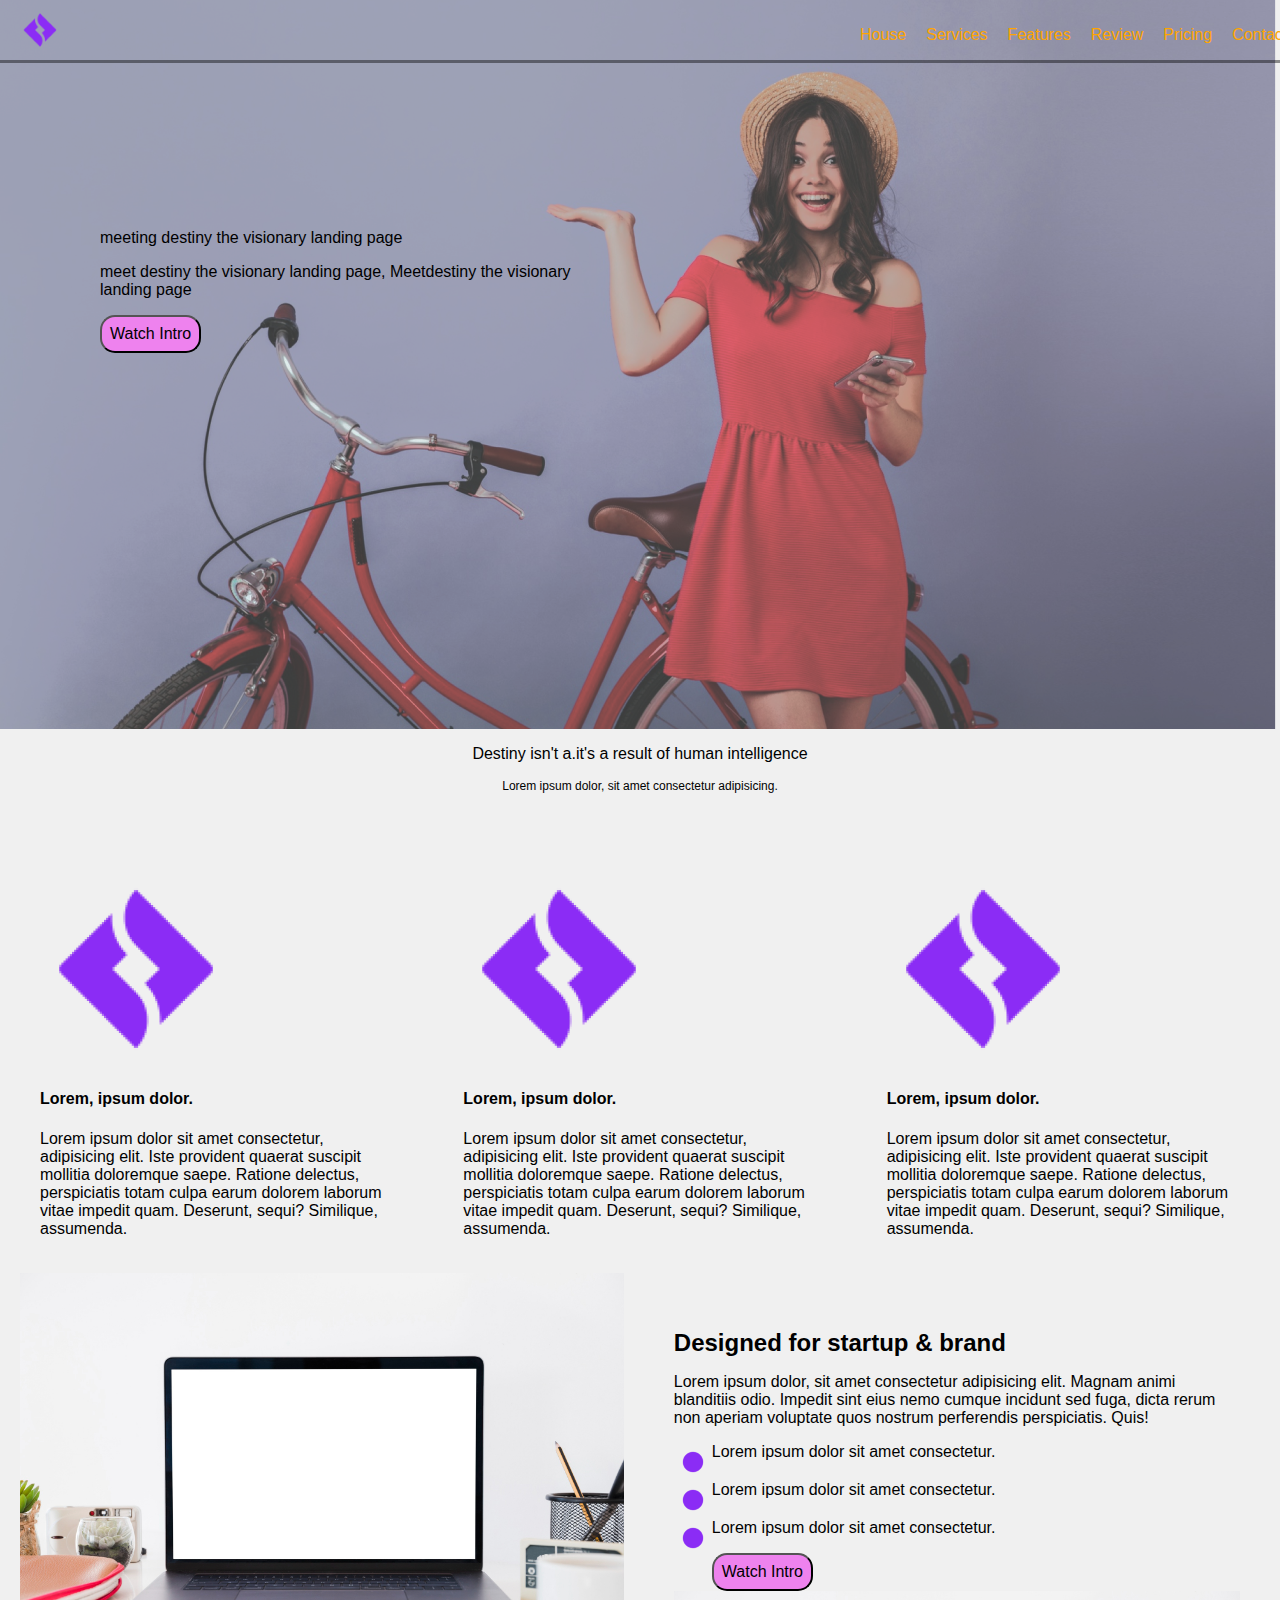
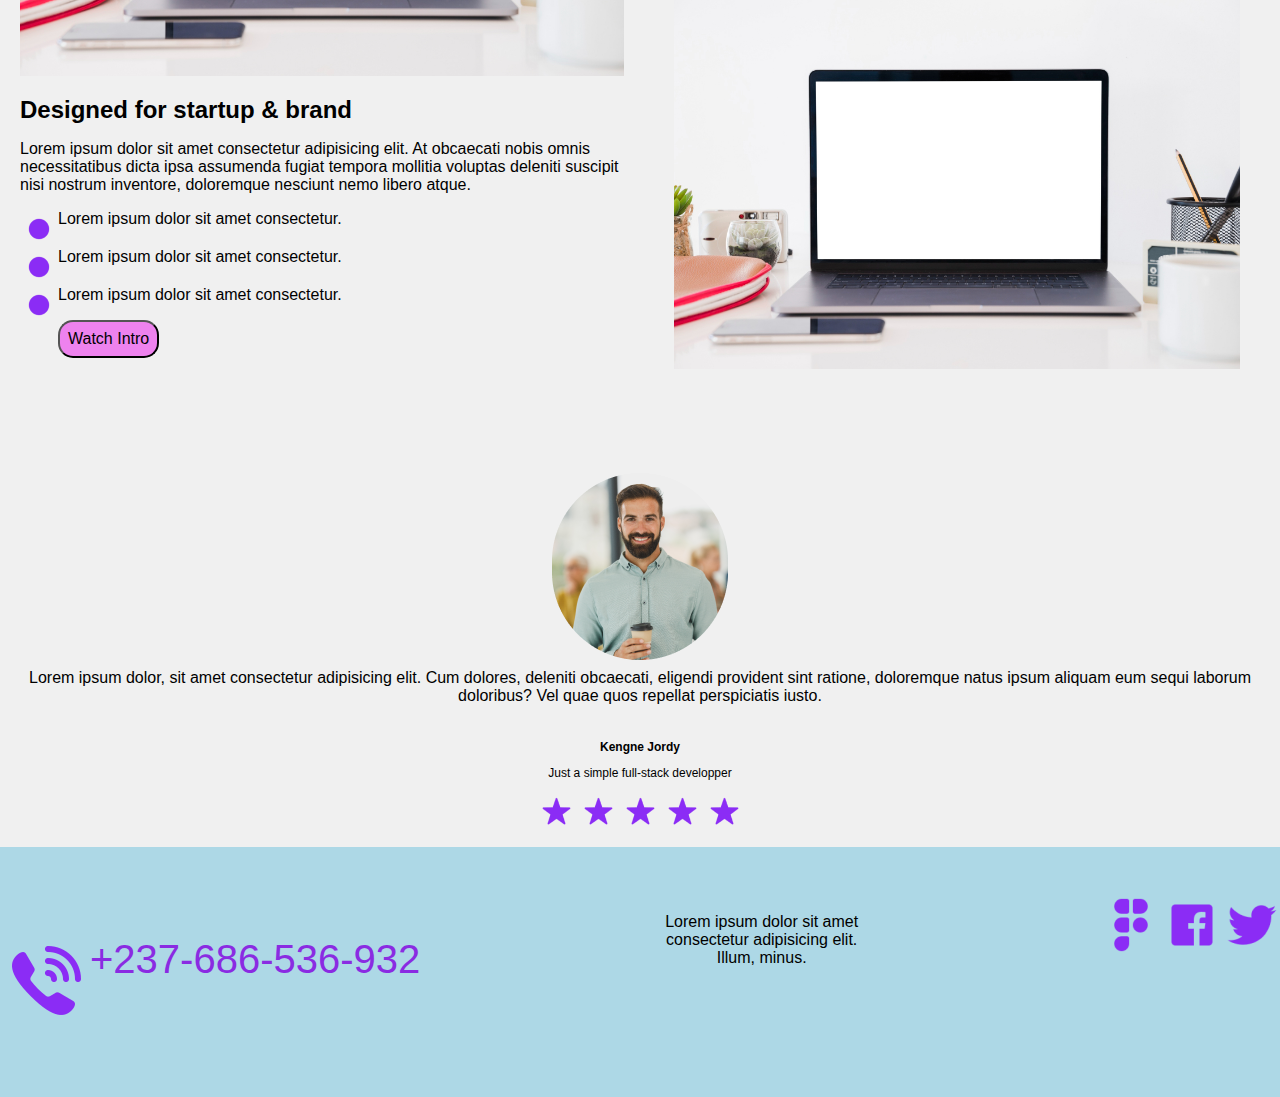
<file: pages/index.html>
<!DOCTYPE html>
<html lang="fr">
<head>
    <meta charset="UTF-8">
    <meta name="viewport" content="width=device-width, initial-scale=1.0">
    <link rel="stylesheet" href="./../asset/styles/styles_index.css">
    <title>Index</title>
</head>
<body>
    <header class="hero">
        <section class="flex0">
            <nav>
                <div class="logo">
                    <img src="./../asset/icons/Jira.png" alt="logo">
                </div>
                <ol>
                    <li><a href="./../pages/About.html">House</a></li>
                    <li><a href="#">Services</a></li>
                    <li><a href="#">Features</a></li>
                    <li><a href="#">Review</a></li>
                    <li><a href="#">Pricing</a></li>
                    <li><a href="#">Contact</a></li>
                </ol>
            </nav>
        </section>

        <section>
            <div class="p100">
                <p>meeting destiny the visionary landing page</p>
                <p>meet destiny the visionary landing page, Meetdestiny the visionary landing page</p>
                <button class="button">Watch Intro</button>
            </div>
        </section>
    </header>

    <section>
        <p class="centre">Destiny isn't a.it's a result of human intelligence</p>
        <p style="font-size: 12px; text-align: center;">Lorem ipsum dolor, sit amet consectetur adipisicing.</p>
    </section>
    <section class="inligne-block">
        <article class="block">
            <img src="./../asset/icons/Jira.png" alt=""><h4>Lorem, ipsum dolor.</h4><p>Lorem ipsum dolor sit amet consectetur, adipisicing elit. Iste provident quaerat suscipit mollitia doloremque saepe. Ratione delectus, perspiciatis totam culpa earum dolorem laborum vitae impedit quam. Deserunt, sequi? Similique, assumenda.</p>
        </article>
        <article class="block">
            <img src="./../asset/icons/Jira.png" alt=""><h4>Lorem, ipsum dolor.</h4><p>Lorem ipsum dolor sit amet consectetur, adipisicing elit. Iste provident quaerat suscipit mollitia doloremque saepe. Ratione delectus, perspiciatis totam culpa earum dolorem laborum vitae impedit quam. Deserunt, sequi? Similique, assumenda.</p>
        </article>
        <article class="block">
            <img src="./../asset/icons/Jira.png" alt=""><h4>Lorem, ipsum dolor.</h4><p>Lorem ipsum dolor sit amet consectetur, adipisicing elit. Iste provident quaerat suscipit mollitia doloremque saepe. Ratione delectus, perspiciatis totam culpa earum dolorem laborum vitae impedit quam. Deserunt, sequi? Similique, assumenda.</p>
        </article>
    </section>

    <section class="inligne-block">
        <article style="background-color: bisque;">
            <div>
                <img src="./../asset/images/ordi.jpg" alt="" width="100%" height="80%">
            </div>
            <h1>Designed for startup & brand</h1>
            <p style="font-size: 16px;">Lorem ipsum dolor sit amet consectetur adipisicing elit. At obcaecati nobis omnis necessitatibus dicta ipsa assumenda fugiat tempora mollitia voluptas deleniti suscipit nisi nostrum inventore, doloremque nesciunt nemo libero atque.</p>
            <p class="clear"><img src="./../asset/images/Full Stop.png" alt="" class="floot">Lorem ipsum dolor sit amet consectetur.</p>
            <p class="clear"><img src="./../asset/images/Full Stop.png" alt="" class="floot">Lorem ipsum dolor sit amet consectetur.</p>
            <p class="clear"><img src="./../asset/images/Full Stop.png" alt="" class="floot">Lorem ipsum dolor sit amet consectetur.</p>
            <button class="button clear">Watch Intro</button>
        </article>
        <arcticle class="block">
            <h1>Designed for startup & brand</h1>
            <p style="font-size: 16px;">Lorem ipsum dolor, sit amet consectetur adipisicing elit. Magnam animi blanditiis odio. Impedit sint eius nemo cumque incidunt sed fuga, dicta rerum non aperiam voluptate quos nostrum perferendis perspiciatis. Quis!</p>
            <p class="clear"><img src="./../asset/images/Full Stop.png" alt="" class="floot">Lorem ipsum dolor sit amet consectetur.</p>
            <p class="clear"><img src="./../asset/images/Full Stop.png" alt="" class="floot">Lorem ipsum dolor sit amet consectetur.</p>
            <p class="clear"><img src="./../asset/images/Full Stop.png" alt="" class="floot">Lorem ipsum dolor sit amet consectetur.</p>
            <button class="button clear">Watch Intro</button>
            <div>
                <img src="./../asset/images/ordi.jpg" alt="" width="100%" height="80%">
            </div>
        </arcticle>
    </section>

    <section style="margin-top: 400px;" class="centre">
        <img src="./../asset/images/Business.png" alt="">
        <p style="margin: 5px;"> Lorem ipsum dolor, sit amet consectetur adipisicing elit. Cum dolores, deleniti obcaecati, eligendi provident sint ratione, doloremque natus ipsum aliquam eum sequi laborum doloribus? Vel quae quos repellat perspiciatis iusto.</p>
        <br><p style="font-size: 12px; font-weight: bold;">Kengne Jordy</p>
        <p style="font-size: 12px;">Just a simple full-stack developper</p>
        <p><img src="./../asset/images/Group 13.png" alt=""></p>
    </section>

    <footer class="pied">
        <p style="font-size: 40px; color: blueviolet;"><img src="./../asset/images/Ringer Volume.png" alt="" class="floot">+237-686-536-932</p>
        <article class="block1 centre">
            <p style="width: 200px;">Lorem ipsum dolor sit amet consectetur adipisicing elit. Illum, minus.</p>
        </article>
        <article>
            <img src="./../asset/images/Figma.png" alt="">
            <img src="./../asset/images/Facebook.png" alt="">
            <img src="./../asset/images/Twitter.png" alt="">
        </article>
    </footer>
</body>
</html>
</file>
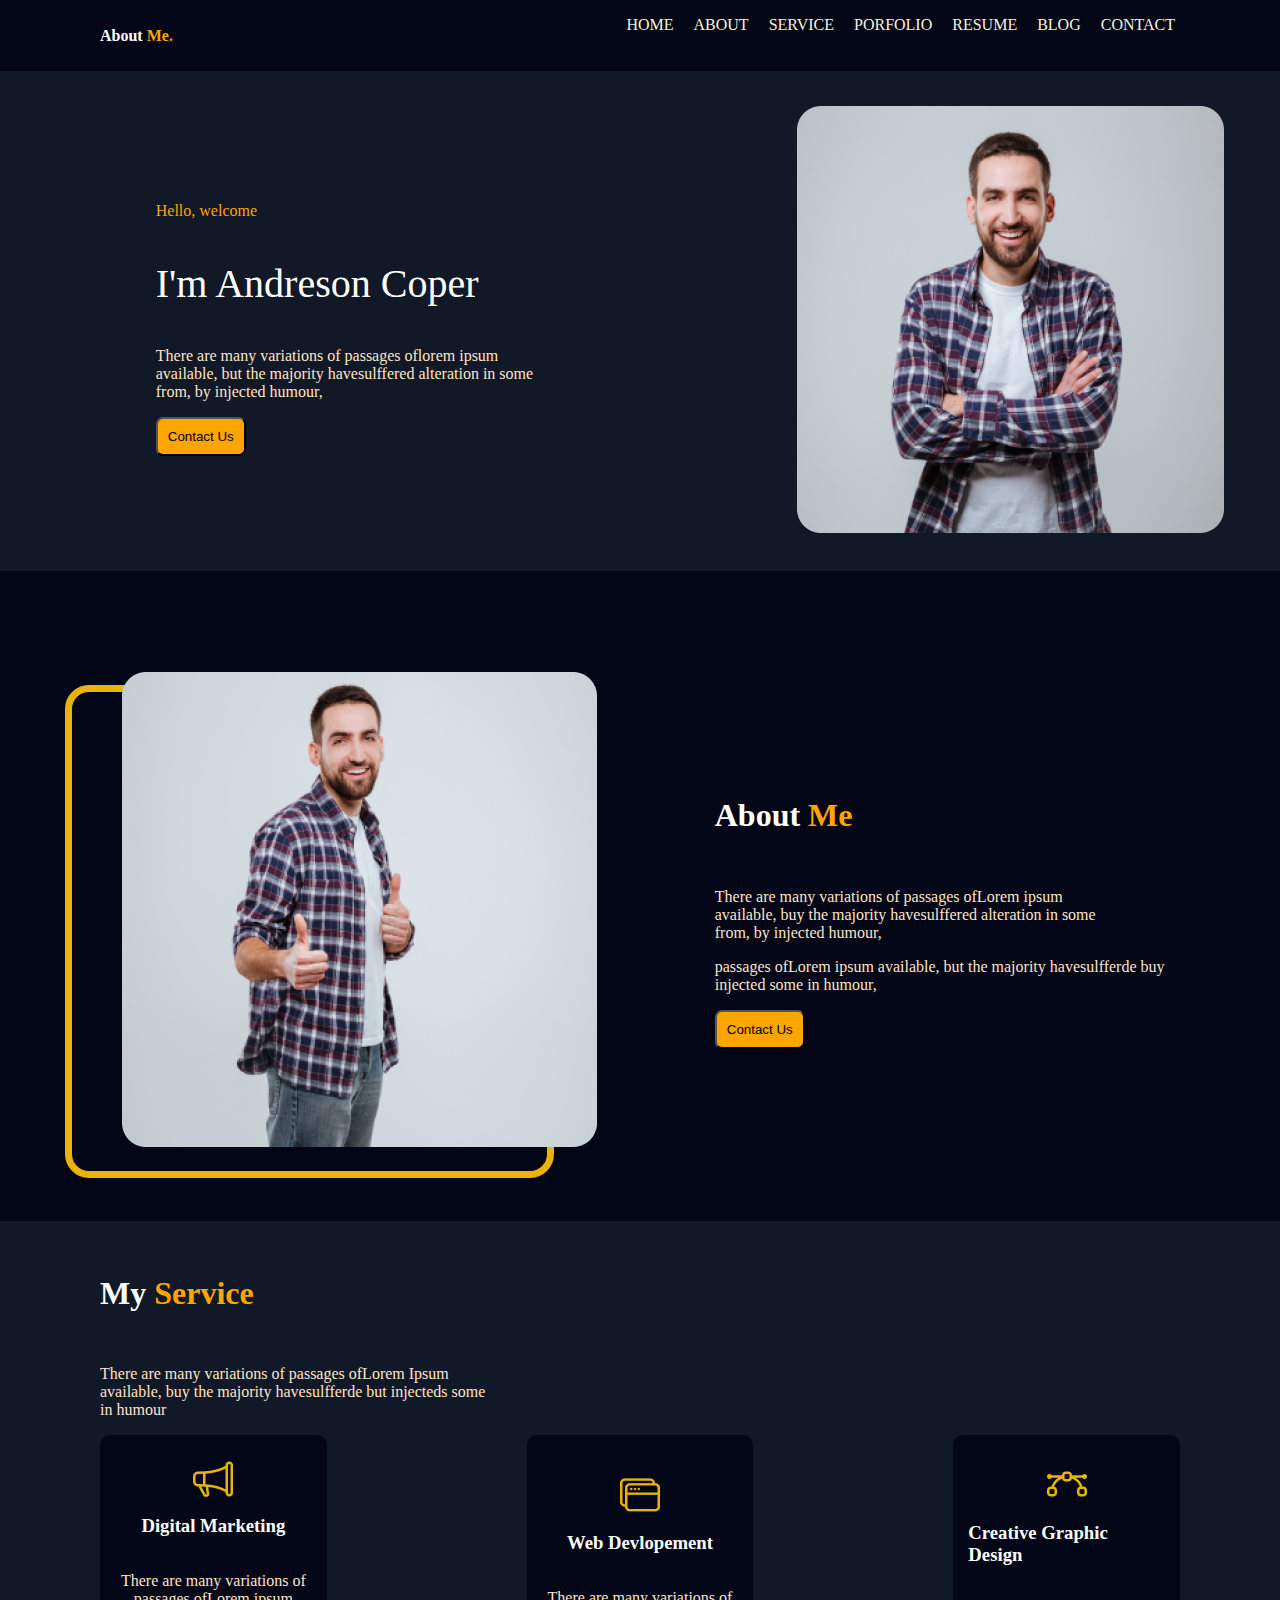
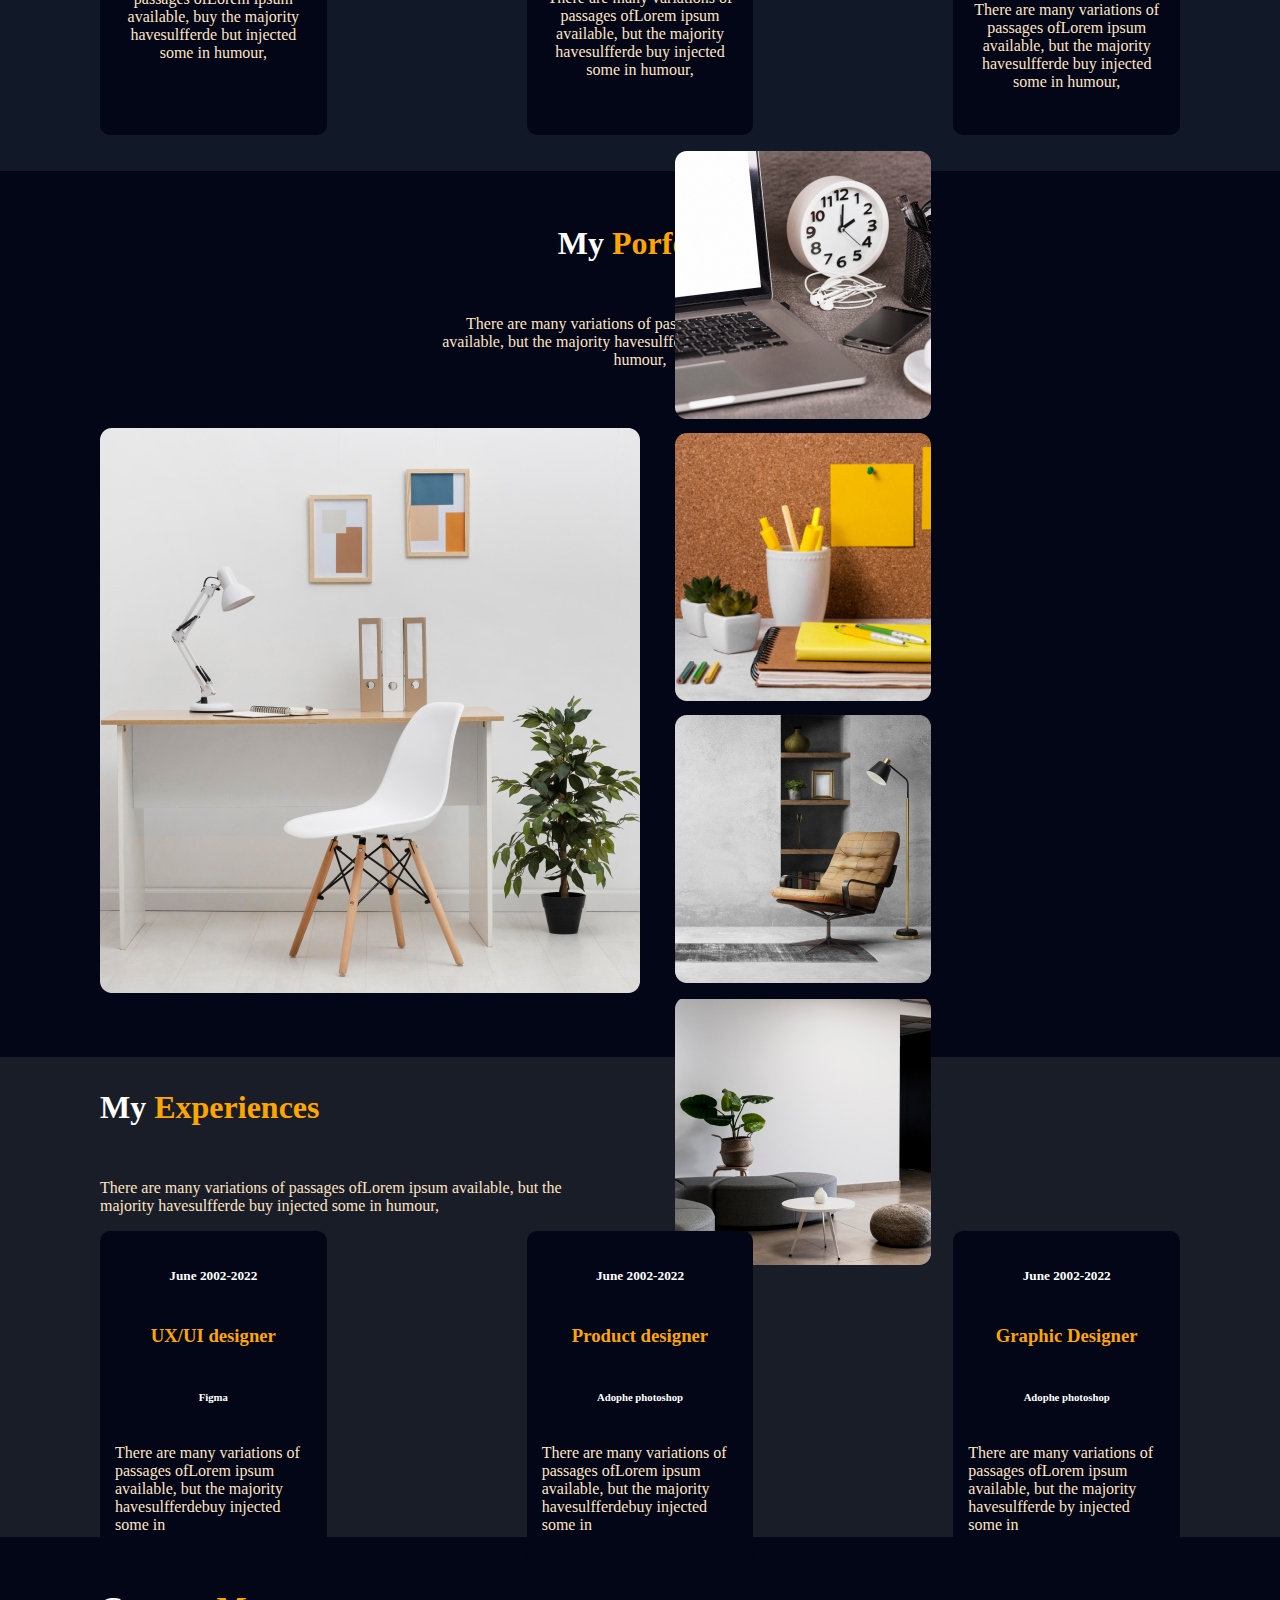
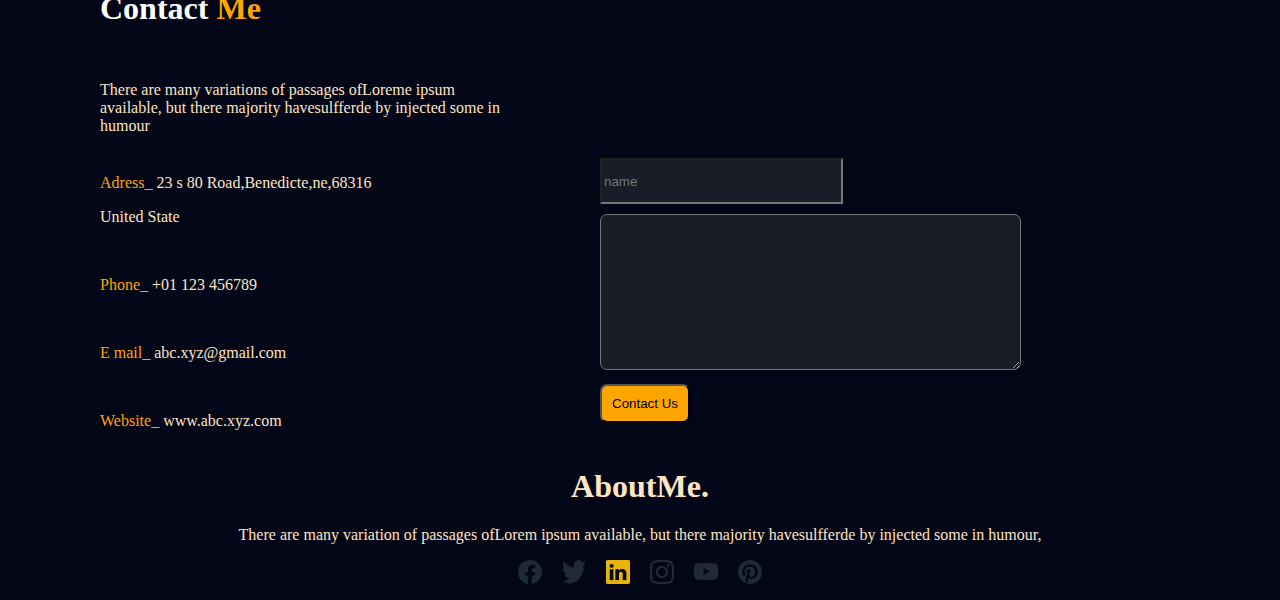
<file: pages/About.html>
<!DOCTYPE html>
<html lang="fr">
<head>
    <meta charset="UTF-8">
    <meta name="viewport" content="width=device-width, initial-scale=1.0">
    <title>About Me</title>
    <link rel="stylesheet" href="./../asset/styles/styles.css">
</head>
<body>
    <header>
        <div class="blanc">
            <h1>About <p class="orange inligne-block">Me.</p></h1>
        </div>
        <nav class="inlingne-block">
            <ol>
                <li><a href="#Home">HOME</a></li>
                <li><a href="#ABOUT">ABOUT</a></li>
                <li><a href="#SERVICE">SERVICE</a></li>
                <li><a href="#PORFOLIO">PORFOLIO</a></li>
                <li><a href="#RESUME">RESUME</a></li>
                <li><a href="./Blog.html">BLOG</a></li>
                <li><a href="#CONTACT">CONTACT</a></li>
            </ol>
        </nav>
    </header>

    <section class="block bgcolor" style="height: 500px;" id="HOME">
        <div class="p100" style="width: 400px;">
            <p class="orange" style="font-size: 16px;">Hello, welcome</p>
            <p style="font-size: 40px;" class="blanc">I'm Andreson Coper</p>
            <p>There are many variations of passages oflorem ipsum available, but the majority havesulffered alteration in some from, by injected humour,</p>
            <button>Contact Us</button>
        </div>

        <div>
            <img src="./../asset/images/img1.png" alt="">
        </div>
    </section>

    <section class="block" style="height: 650px;" id="ABOUT">
        <div class="parent">
            <img src="./../asset/images/img2.png" alt="" class="enfant">
        </div>
        <div>
            <h1 class="blanc">About <p class="orange inligne-block">Me</p></h1>
            <p style="width: 400px;">There are many variations of passages ofLorem ipsum available, buy the majority havesulffered alteration in some from, by injected humour,</p>
            <p style="width: 500px">passages ofLorem ipsum available, but the majority havesulfferde buy injected some in humour,</p>
            <button>Contact Us</button>
        </div>
    </section>

    <section class="block1 bgcolor" style= "justify-content: left; height: 550px;" id="SERVICE">
        <div class="p100">
            <h1 class="blanc">My <p class="orange inligne-block">Service</p></h1>
            <p style="width: 400px;">There are many variations of passages ofLorem Ipsum available, buy the majority havesulfferde but injecteds some in humour</p>
        </div>

        <arcticle class="inligne" style="height: 300px;">
            <div class="block1 case">
                <img src="./../asset/images/Vector.png" alt="">
                <h3 class="blanc">Digital Marketing</h3>
                <p class="centre">There are many variations of passages ofLorem ipsum available, buy the majority havesulfferde but injected some in humour, <p>
            </div>
            <div class="block1 case">
                <img src="./../asset/images/Frame.png" alt="">
                <h3 class="blanc">Web Devlopement</h3>
                <p class="centre">There are many variations of passages ofLorem ipsum available, but the majority havesulfferde buy injected some in humour, </p>
            </div>
            <div class="block1 case">
                <img src="./../asset/images/Frame (2).png" alt="">
                <h3 class="blanc">Creative Graphic Design</h3>
                <p class="centre">There are many variations of passages ofLorem ipsum available, but the majority havesulfferde buy injected some in humour,</p>
            </div>
        </arcticle>
    </section>

    <section class="block" id="PORFOLIO">
        <div class="p100 centre">
            <h1 class="blanc">My <p class="orange inligne-block">Porfolio</p></h1>
            <p style="width: 400px; align-items: center;">There are many variations of passages ofLorem ipsum available, but the majority havesulfferde buy injected some in humour, </p>
        </div>
    </section>

    <section class="block p100" style="height: 650px;">
        <div class="block"><img src="./../asset/images/chaise.png" alt="">
        </div>
        <div class="block pass">
            <img src="./../asset/images/Holorge.png" alt="">
            <img src="./../asset/images/cachier.png" alt="">
            <img src="./../asset/images/Rectangle 1027.png" alt="">
            <img src="./../asset/images/Rectangle 1028.png" alt="">
        </div>
    </section>

    <section class="bgcolor1" id="RESUME">
        <div class="p100">
            <h1 class="blanc">My <p class="orange inligne-block">Experiences</p></h1>
            <p style="width: 500px;">There are many variations of passages ofLorem ipsum available, but the majority havesulfferde buy injected some in humour,</p>
        </div>
        <article class="inligne">
            <div class="block1 case">
                <h5 class="blanc">June 2002-2022</h5>
                <h3 class="orange">UX/UI designer</h3>
                <h6 class="blanc">Figma</h6>
                <p>There are many variations of passages ofLorem ipsum available, but the majority havesulfferdebuy injected some in</p>
            </div>
            <div class="block1 case">
                <h5 class="blanc">June 2002-2022</h5>
                <h3 class="orange">Product designer</h3>
                <h6 class="blanc">Adophe photoshop</h6>
                <p>There are many variations of passages ofLorem ipsum available, but the majority havesulfferdebuy injected some in</p>
            </div>
            <div class="block1 case">
                <h5 class="blanc">June 2002-2022</h5>
                <h3 class="orange">Graphic Designer</h3>
                <h6 class="blanc">Adophe photoshop</h6>
                <p>There are many variations of passages ofLorem ipsum available, but the majority havesulfferde by injected some in</p>
            </div>
        </article>
    </section>

    <section>
        <div id="CONTACT" class="p100" style="height: 200px;">
            <h1 class="blanc">Contact <p class="orange inligne-block"> Me</p></h1>
            <p style="width: 400px;"> There are many variations of passages ofLoreme ipsum available, but there majority havesulfferde by injected some in humour </p>
        </div>
        <article class="flex">
            <div style="width: 400px;" class ="p100">
                <p><span class="orange">Adress_</span> 23 s 80 Road,Benedicte,ne,68316</p>
                <p>United State</p>
                <br><p><span class="orange">Phone_</span> +01 123 456789</p>
                <br><p><span class="orange">E mail_</span> abc.xyz@gmail.com</p>
                <br><p><span class="orange">Website_</span> www.abc.xyz.com</p>
            </div>
            <form action="cible.php" method="post">
                <div class="p-10"><input class="input1" type="text" name="name" id="" placeholder="name"></div>
                <div class="p-10"><textarea name="message" id="" cols="50" rows="10" style="background: #191D28; border-radius: 7px;"></textarea></div>
                <div><button>Contact Us</button></div>
            </form>
        </article>
        <div  class="centre">
            <h1>AboutMe.</h1>
            <p>There are many variation of passages ofLorem ipsum available, but there majority havesulfferde by injected some in humour,</p>
            <p class="flex1">
                <img src="./../asset/icons/facebook.png" alt="">
                <img src="./../asset/icons/twiter.png" alt="">
                <img src="./../asset/icons/link.png" alt="">
                <img src="./../asset/icons/intagram.png" alt="">
                <img src="./../asset/icons/youtube.png" alt="">
                <img src="./../asset/icons/print.png" alt="">
            </p>
        </div>
    </section>
</body>
</html>
</file>
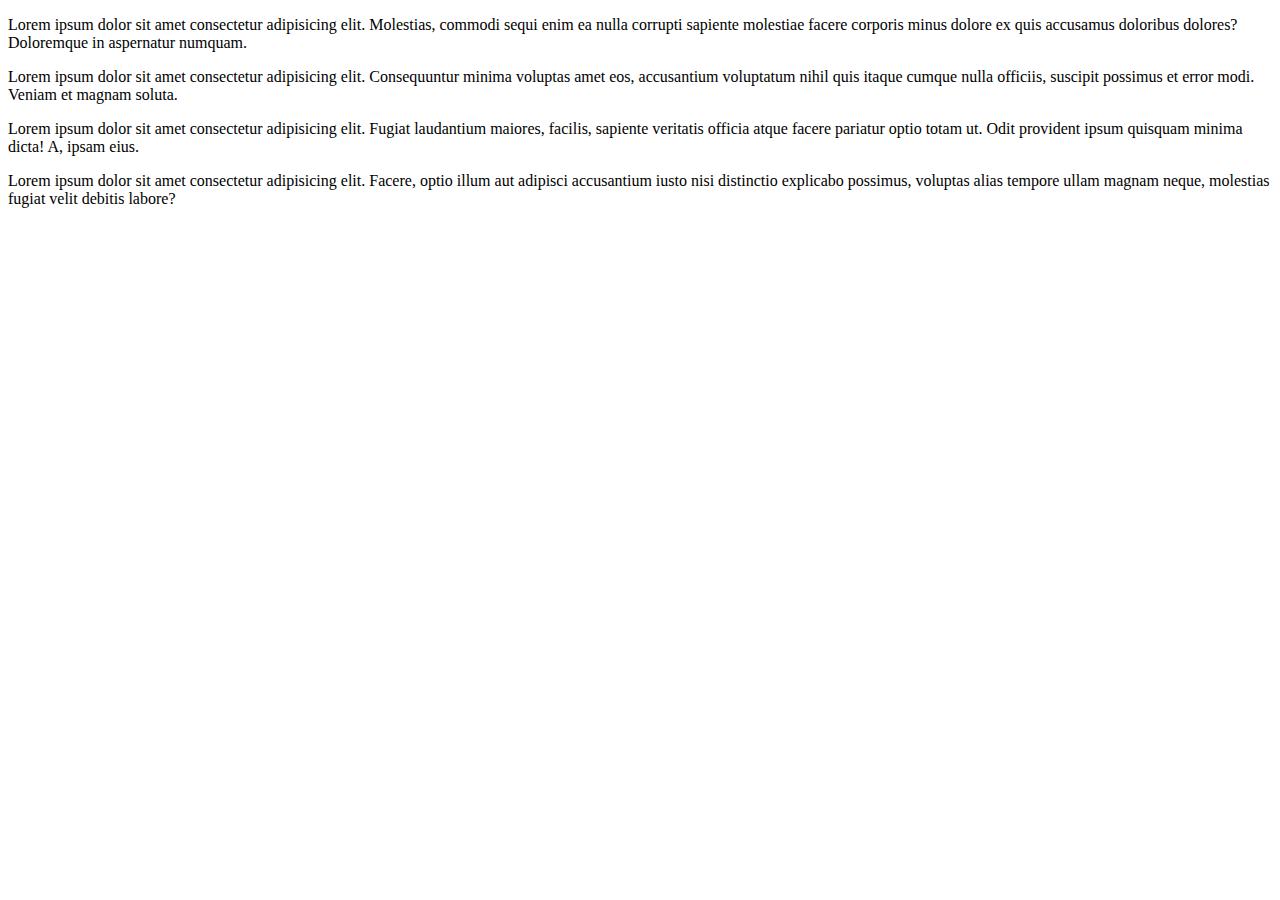
<file: pages/Blog.html>
<!DOCTYPE html>
<html lang="fr">
<head>
    <meta charset="UTF-8">
    <meta name="viewport" content="width=device-width, initial-scale=1.0">
    <title>Test</title>
</head>
<body>
    <div id="1">
        <p>Lorem ipsum dolor sit amet consectetur adipisicing elit. Molestias, commodi sequi enim ea nulla corrupti sapiente molestiae facere corporis minus dolore ex quis accusamus doloribus dolores? Doloremque in aspernatur numquam.</p>
        <p>Lorem ipsum dolor sit amet consectetur adipisicing elit. Consequuntur minima voluptas amet eos, accusantium voluptatum nihil quis itaque cumque nulla officiis, suscipit possimus et error modi. Veniam et magnam soluta.</p>
        <p>Lorem ipsum dolor sit amet consectetur adipisicing elit. Fugiat laudantium maiores, facilis, sapiente veritatis officia atque facere pariatur optio totam ut. Odit provident ipsum quisquam minima dicta! A, ipsam eius.</p>
        <p>Lorem ipsum dolor sit amet consectetur adipisicing elit. Facere, optio illum aut adipisci accusantium iusto nisi distinctio explicabo possimus, voluptas alias tempore ullam magnam neque, molestias fugiat velit debitis labore?</p>
    </div>
    <script src="./../asset/js/main.js"></script>
</body>
</html>
</file>
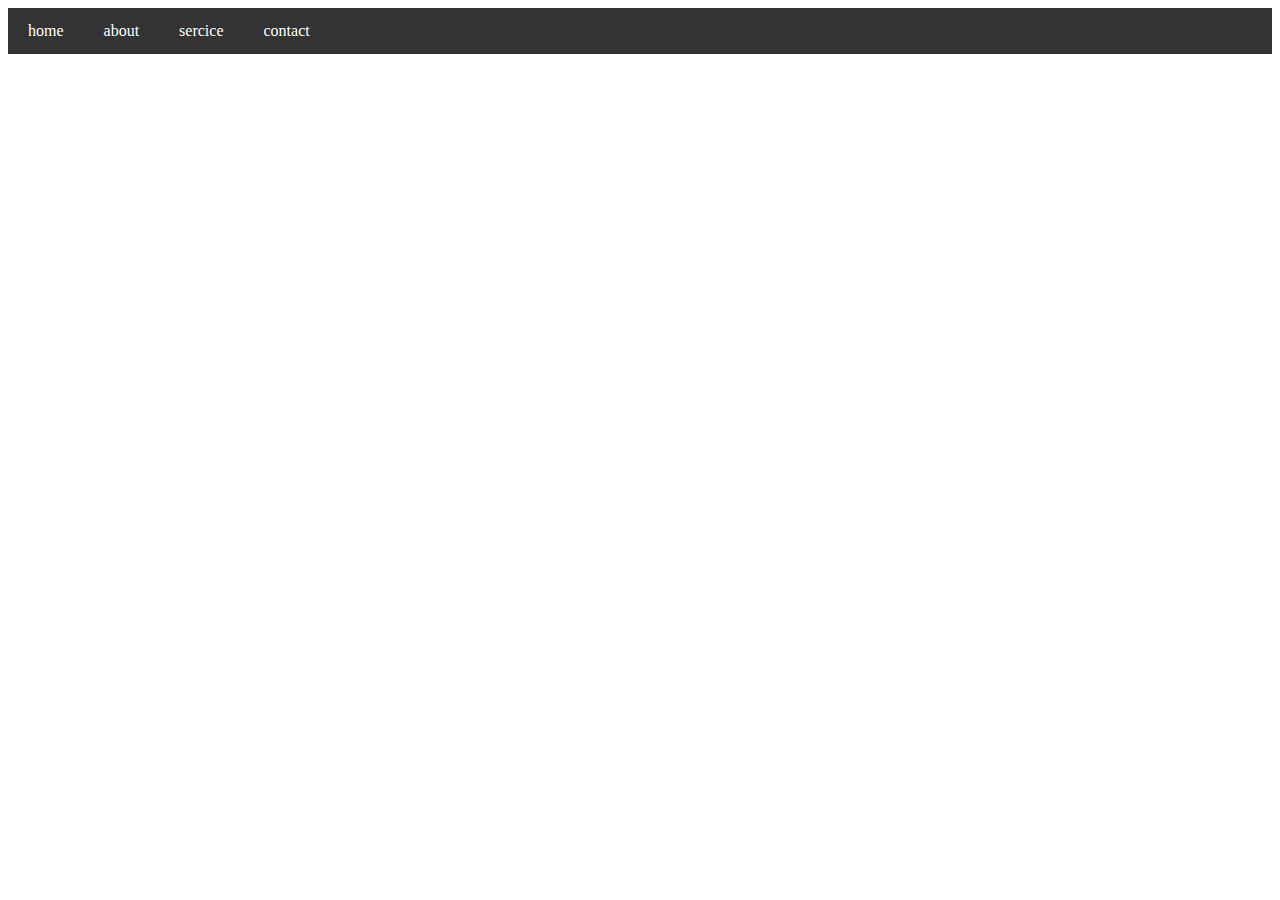
<file: pages/Display.html>
<!DOCTYPE html>
<html lang="fr">
<head>
    <meta charset="UTF-8">
    <meta name="viewport" content="width=device-width, initial-scale=1.0">
    <title>Document</title>
    <link rel="stylesheet" href="./../asset/styles/responsive_about.css">
</head>
<body>
    <div class="navbar">
        <a href="#home">home</a>
        <a href="#about">about</a>
        <a href="#service">sercice</a>
        <a href="#contact">contact</a>
    </div>
</body>
</html>
</file>
<file: asset/styles/styles_index.css>
body {
    font-family: Arial, sans-serif;
    background-color: #f0f0f0;
    margin: 0px;
}

nav>ol {
    display: flex;
    gap: 20px;
    list-style: none;
}

nav {
    border-bottom: solid rgba(0, 0, 0, 0.418);
    display: flex;
    gap: 760px;
    padding-right: 50px;
}
h1 {
    font-weight: bold;
    font-size: x-large;
}

a {
    text-decoration: none;
    color: orange;}


header {
    margin: 0px;
    justify-content: space-between;
    margin-right: 50px;
    position: sticky;
}

.logo>img {
    height: 40px;
    width: 40px;
    margin-left: 20px;
}

.hero {
    background-image: url(./../images/bgimage.png);
    background-repeat: no-repeat;
    background-size: cover;
    margin: 0px;
    padding-bottom: 0px;
    background-position: top;
    justify-content: space-around;
}

.p100 {
    margin-left: 100px;
    margin-top: 0px;
    margin-bottom: 0px;
}

.centre {
    text-align: center;
}

.inligne-block {
    display: flex;
    margin-top: 40px;
    gap: 30px;
    justify-content: space-between;
    height: 400px;
    margin: 40px 20px 20px 20px;
}

.button {
    border-radius: 15px;
    font-size: medium;
    padding: 8px;
    cursor: pointer;
    background-color: violet;
}

.block {
    height: 300px;
    justify-content: center;
    margin: 40px 20px 20px 20px;
}

.flex0 {
    display: flex;
    justify-content: space-between;
    padding-bottom: 150px;
    padding-top: 10px;
    margin-right: 30px;
}

.flex {
    display: flex;
}

section > div {
    width: 500px;
    height: 500px;
    margin: 40px 20px 20px 20px;
}

.floot {
    float: left;
    justify-content: center;
}

.clear {
    clear: both;
}

.pied {
    background-color: lightblue;
    margin: 0px;
    padding-top: 50px;
    display: flex;
    justify-content: space-between;
}

.block1 {
    display: block;
    height: 200px;
    margin-left: 0px;
}

/* * {
    border: solid red;
} */
</file>
<file: asset/styles/styles.css>
body{
    background: #020617;
    margin: 0px;
    color: bisque;
}

.inligne-block{
    display: flex;
    display: inline-block;
}

.blanc{
    color: white;
}

header div h1{
    font-weight: bold;
    font-size: medium;
}
.orange{
    color: orange;
}

nav>ol{
    display: flex;
    list-style: none;
    gap: 20px;
    margin-right: 5px;
}

a{
    text-decoration: none;
    color: beige;
}

header{
    display: flex;
    margin: 0 100px;
    justify-content: space-between;
    position: sticky;
}

.p100{
    margin: 0px 100px;
}

button{
    background-color: orange;
    border-radius: 7px;
    padding: 10px;
    cursor: pointer;
}

.bgcolor{
    background: #111827;
}

.block{
    display: flex;
    gap: 30px;
    justify-content: space-around;
    align-items: center;
}

.parent{
    border: 7px solid #EAB308;
    border-radius: 24px;
    margin-top: 70px;
    width: fit-content;
}

.enfant{
    position: relative;
    top: -20px;
    right: -50px;
}

.block1{
    display: flex;
    flex-direction: column;
    justify-content: space-around;
    justify-items: center;
    justify-content: center;
}

.inligne{
    display: flex;
    justify-content: space-around;
    justify-items: left;
}

.case{
    width: 375px;
    border-radius: 10px;
    margin: 0px 100px;
    background: #020617;
    justify-content: center;
    align-items: center;
    padding: 15px;
}

.centre{
    /* display: flex; */
    text-align: center;
    align-items: center;
    justify-content: center;
}
/* *{
    border: solid red;
} */

.pass{
    display: flow-root;
    width: 50%;
}

.bgcolor1{
    background: #191D28;
    justify-content: left;
    height: 480px;
    align-items: center;
}

.pass>img{
    margin: 5px;
}
.flex{
    display: flex;
}

.input1{
    height: 40px;
    background: #191D28;
    color: white;
    width: 235px;
}

.p-10{
    padding-bottom: 10px;
}

.flex1 {
    display: flex;
    gap: 20px;
    justify-content: center;
}
</file>
<file: asset/styles/responsive_about.css>
.navbar{
    background-color: #333;
    overflow: hidden;
}

.navbar  a {
    float :left;
    display: block;
    color: white;
    text-align: center;
    padding: 14px 20px;
    text-decoration: none;
}

@media screen and (max-width: 600px) {
    .navbar a {
        float: none;
        display: block;
        text-align: center;
    }
}
</file>
